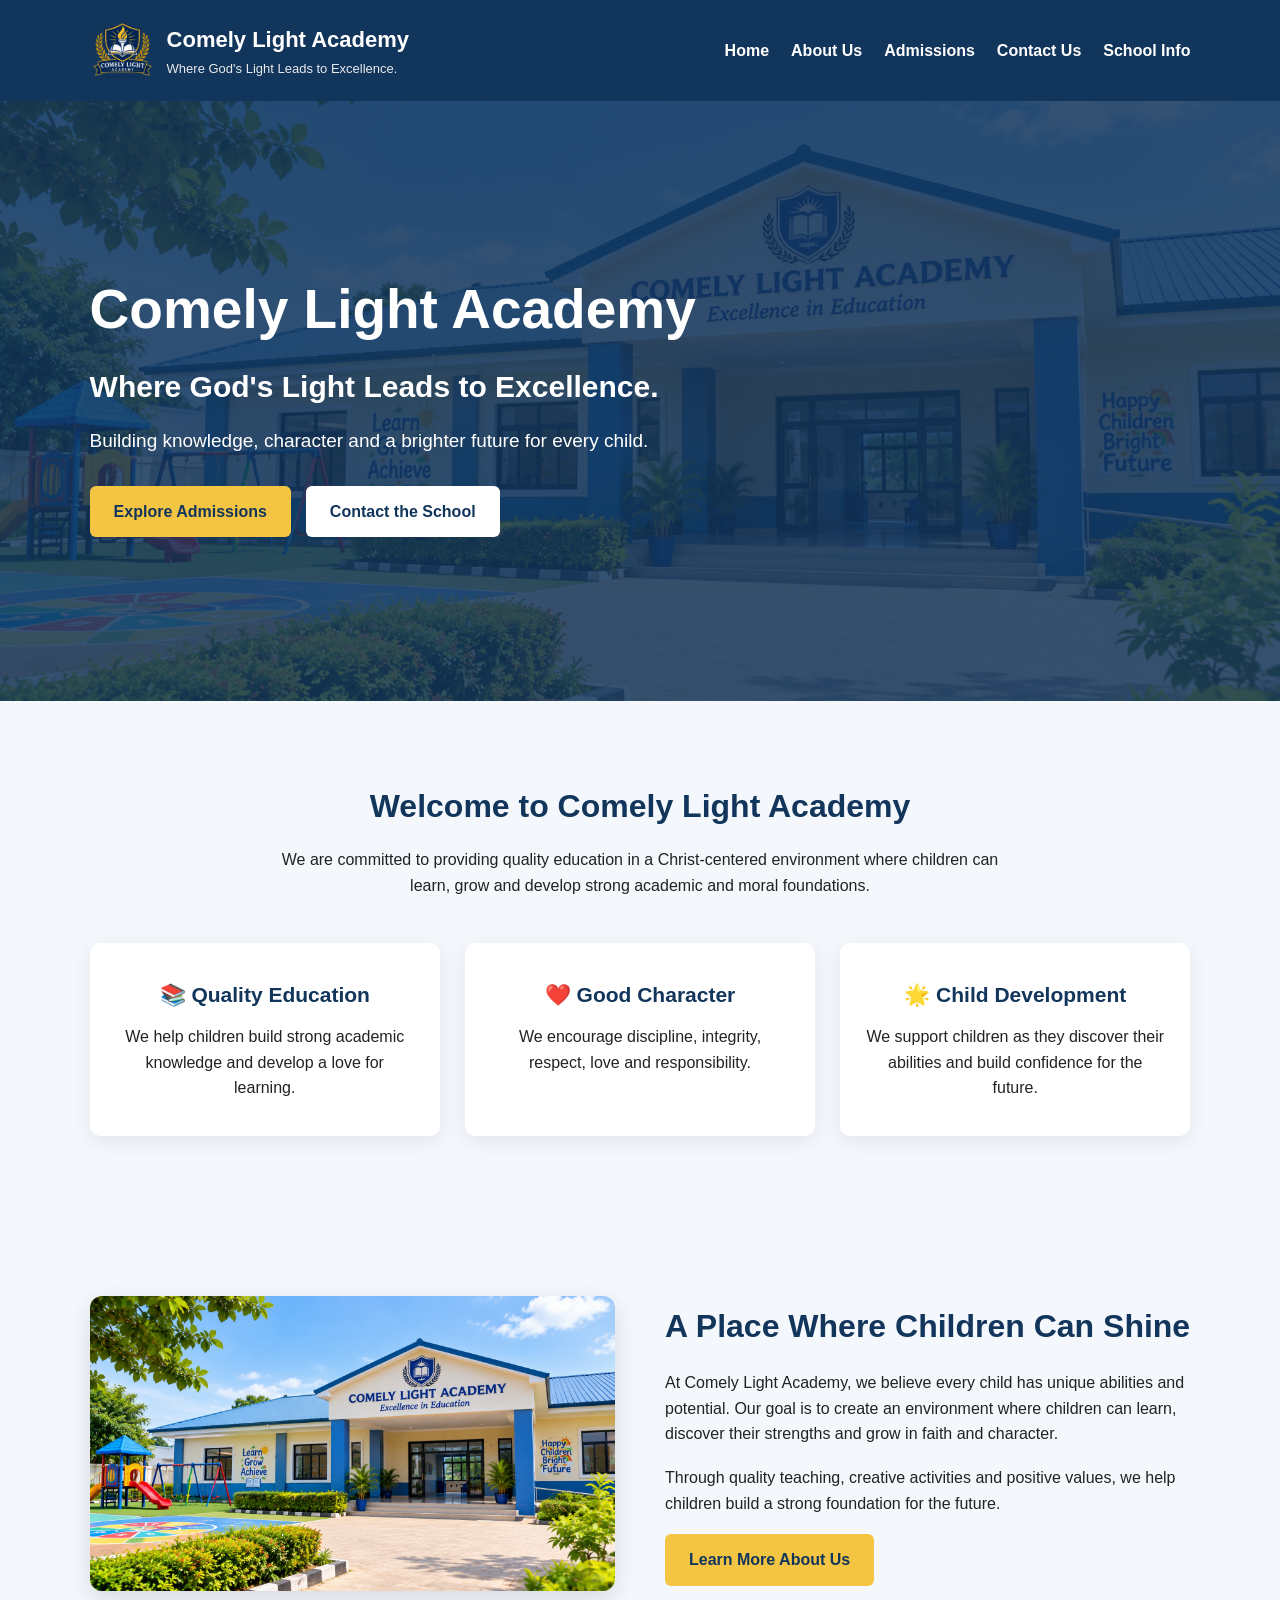
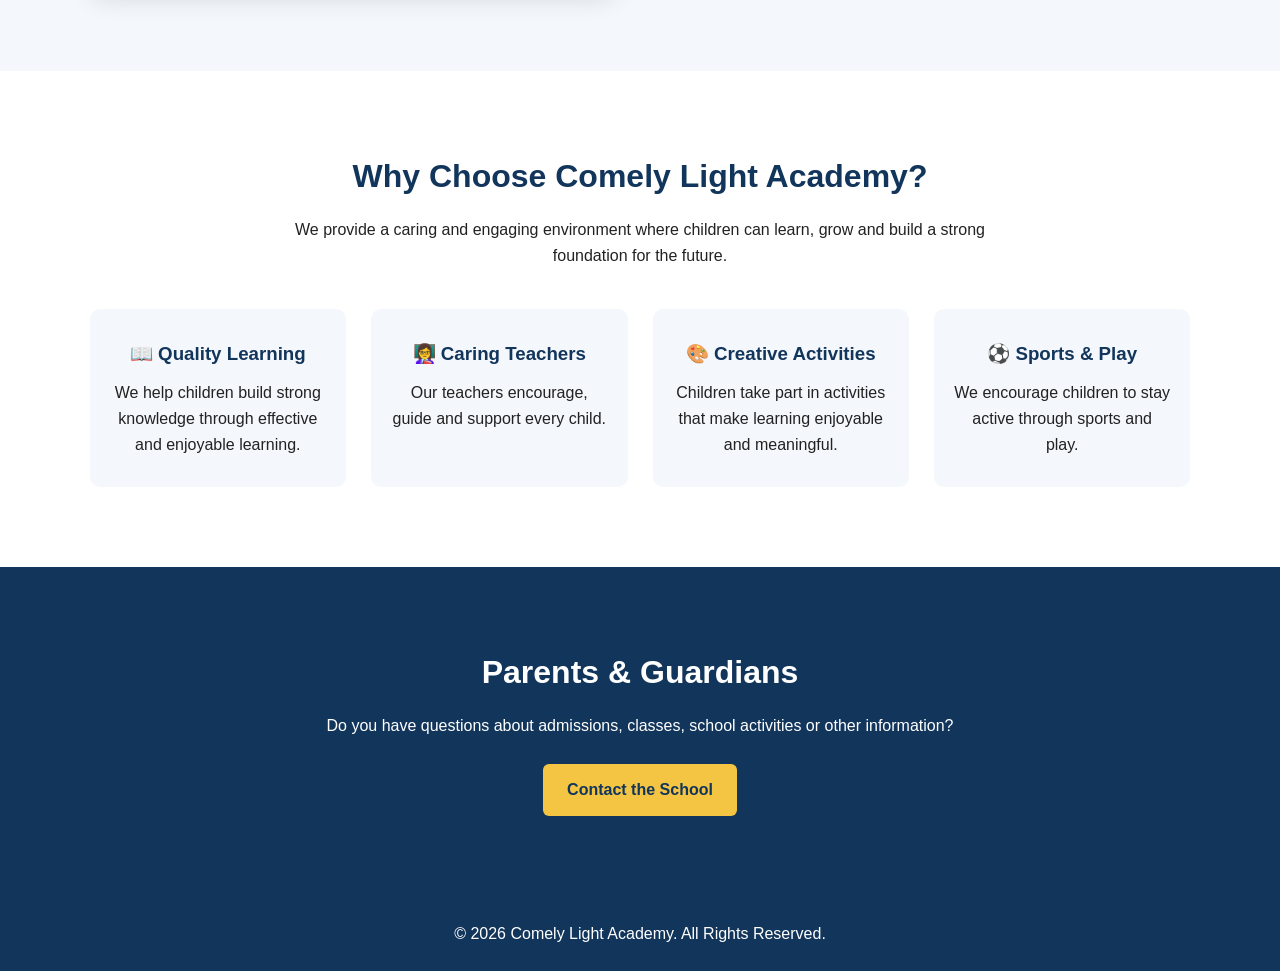
<file: index.html>
<!DOCTYPE html>
<html lang="en">

<head>
    <meta charset="UTF-8">
    <meta name="viewport" content="width=device-width, initial-scale=1.0">

    <title>Comely Light Academy</title>

    <link rel="stylesheet" href="style.css">
</head>

<body>

    <!-- HEADER -->

    <header>

        <div class="logo">

            <img src="images/logo.png" alt="Comely Light Academy Logo">

            <div>
                <h2>Comely Light Academy</h2>
                <p>Where God's Light Leads to Excellence.</p>
            </div>

        </div>

        <nav>
            <a href="index.html">Home</a>
            <a href="about.html">About Us</a>
            <a href="admissions.html">Admissions</a>
            <a href="contact.html">Contact Us</a>
            <a href="school-info.html">School Info</a>
        </nav>

    </header>


    <!-- HERO SECTION -->

    <section class="hero">

        <h1>Comely Light Academy</h1>

        <h2>Where God's Light Leads to Excellence.</h2>

        <p>
            Building knowledge, character and a brighter future
            for every child.
        </p>

        <div class="hero-buttons">

            <a href="admissions.html" class="button">
                Explore Admissions
            </a>

            <a href="contact.html" class="button secondary-button">
                Contact the School
            </a>

        </div>

    </section>


    <!-- WELCOME SECTION -->

    <section class="welcome">

        <h2>Welcome to Comely Light Academy</h2>

        <p>
            We are committed to providing quality education in a
            Christ-centered environment where children can learn,
            grow and develop strong academic and moral foundations.
        </p>


        <div class="cards">

            <div class="card">

                <h3>📚 Quality Education</h3>

                <p>
                    We help children build strong academic knowledge
                    and develop a love for learning.
                </p>

            </div>


            <div class="card">

                <h3>❤️ Good Character</h3>

                <p>
                    We encourage discipline, integrity, respect,
                    love and responsibility.
                </p>

            </div>


            <div class="card">

                <h3>🌟 Child Development</h3>

                <p>
                    We support children as they discover their
                    abilities and build confidence for the future.
                </p>

            </div>

        </div>

    </section>


    <!-- ABOUT PREVIEW -->

    <section class="home-about">

        <div class="home-about-image">

            <img src="images/school.jpg" alt="Comely Light Academy School">

        </div>


        <div class="home-about-text">

            <h2>A Place Where Children Can Shine</h2>

            <p>
                At Comely Light Academy, we believe every child has
                unique abilities and potential. Our goal is to create
                an environment where children can learn, discover
                their strengths and grow in faith and character.
            </p>

            <p>
                Through quality teaching, creative activities and
                positive values, we help children build a strong
                foundation for the future.
            </p>

            <a href="about.html" class="button">
                Learn More About Us
            </a>

        </div>

    </section>


    <!-- WHY CHOOSE US -->

    <section class="why-us">

        <h2>Why Choose Comely Light Academy?</h2>

        <p>
            We provide a caring and engaging environment where
            children can learn, grow and build a strong foundation
            for the future.
        </p>


        <div class="why-cards">

            <div class="why-card">

                <h3>📖 Quality Learning</h3>

                <p>
                    We help children build strong knowledge through
                    effective and enjoyable learning.
                </p>

            </div>


            <div class="why-card">

                <h3>👩‍🏫 Caring Teachers</h3>

                <p>
                    Our teachers encourage, guide and support every child.
                </p>

            </div>


            <div class="why-card">

                <h3>🎨 Creative Activities</h3>

                <p>
                    Children take part in activities that make
                    learning enjoyable and meaningful.
                </p>

            </div>


            <div class="why-card">

                <h3>⚽ Sports & Play</h3>

                <p>
                    We encourage children to stay active through
                    sports and play.
                </p>

            </div>

        </div>

    </section>


    <!-- PARENTS SECTION -->

    <section class="parents-section">

        <h2>Parents & Guardians</h2>

        <p>
            Do you have questions about admissions, classes,
            school activities or other information?
        </p>

        <a href="contact.html" class="button">
            Contact the School
        </a>

    </section>


    <!-- FOOTER -->

    <footer>

        <p>
            &copy; 2026 Comely Light Academy. All Rights Reserved.
        </p>

    </footer>


</body>

</html>
</file>
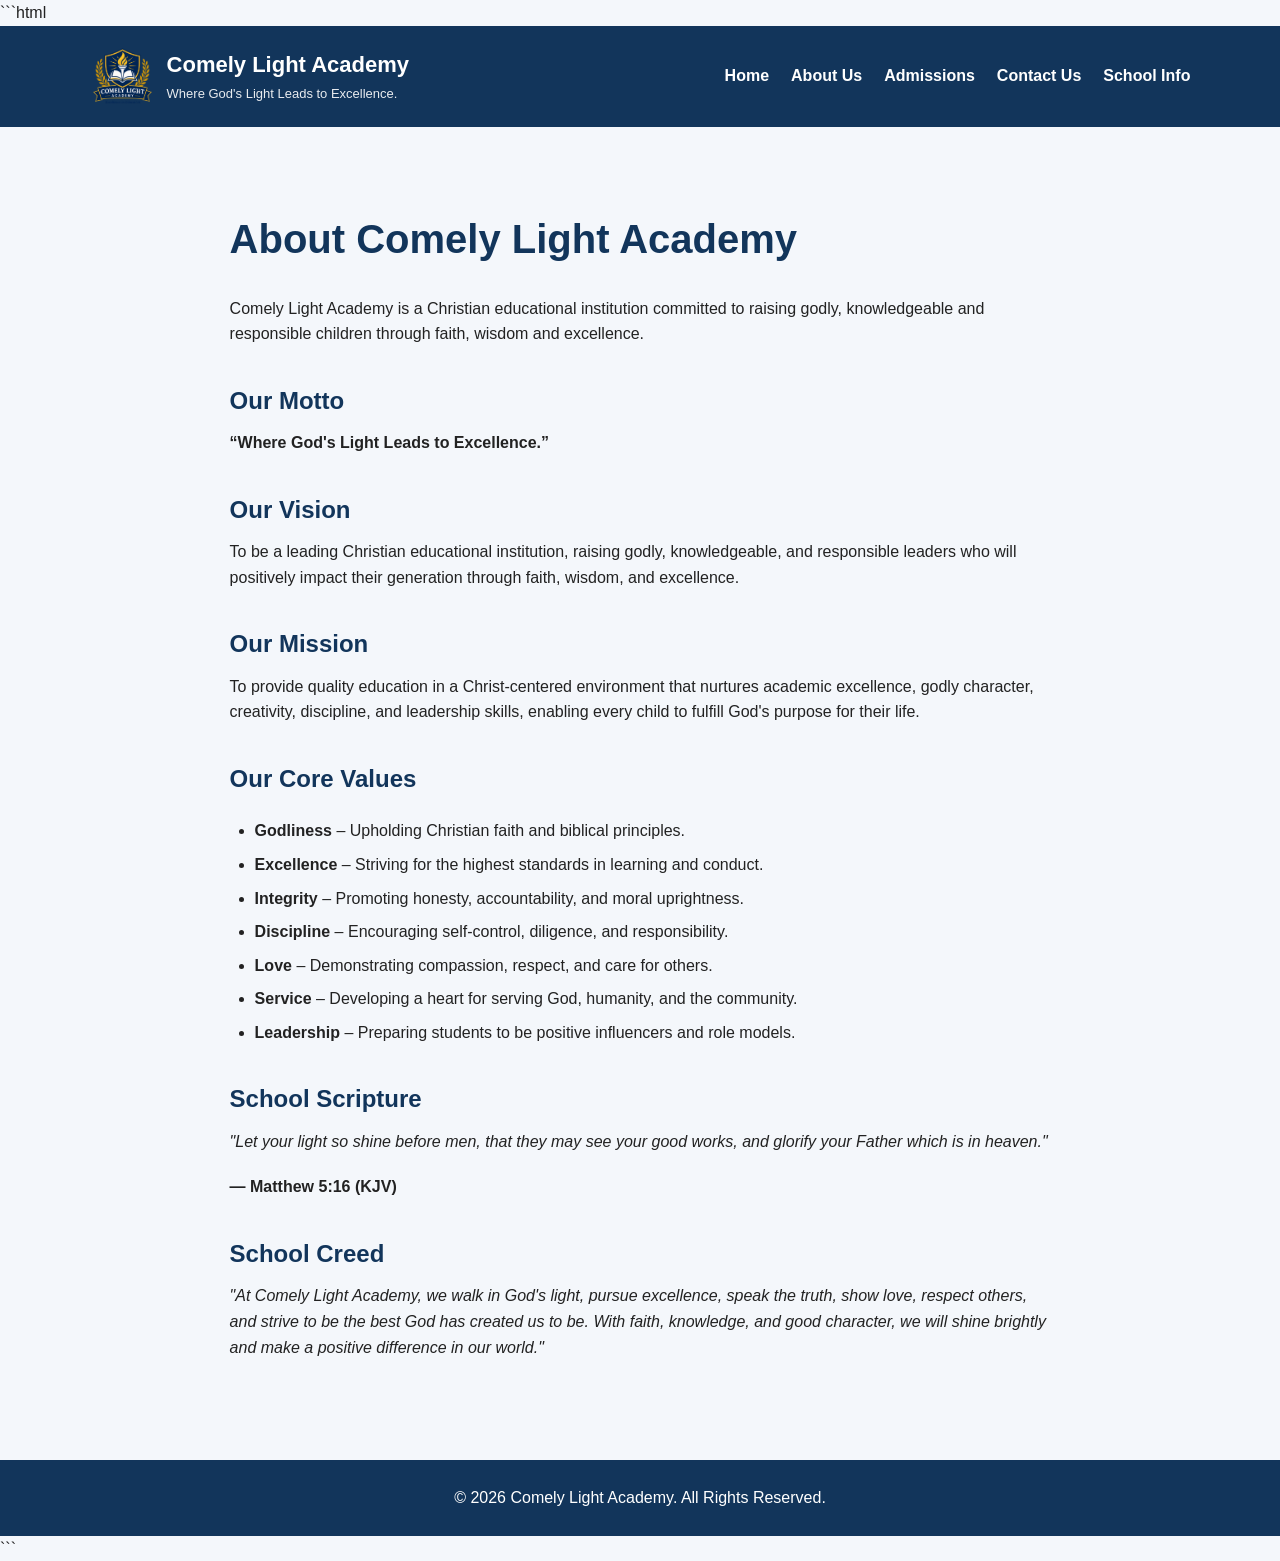
<file: about.html>
```html
<!DOCTYPE html>
<html lang="en">

<head>
    <meta charset="UTF-8">
    <meta name="viewport" content="width=device-width, initial-scale=1.0">
    <title>About Us - Comely Light Academy</title>
    <link rel="stylesheet" href="style.css">
</head>

<body>

    <!-- HEADER -->

    <header>

        <div class="logo">

            <img src="images/logo.png" alt="Comely Light Academy Logo">

            <div>
                <h2>Comely Light Academy</h2>
                <p>Where God's Light Leads to Excellence.</p>
            </div>

        </div>

        <nav>
            <a href="index.html">Home</a>
            <a href="about.html">About Us</a>
            <a href="admissions.html">Admissions</a>
            <a href="contact.html">Contact Us</a>
            <a href="school-info.html">School Info</a>
        </nav>

    </header>


    <!-- MAIN CONTENT -->

    <main class="page">

        <h1>About Comely Light Academy</h1>

        <p>
            Comely Light Academy is a Christian educational institution
            committed to raising godly, knowledgeable and responsible
            children through faith, wisdom and excellence.
        </p>


        <!-- MOTTO -->

        <h2>Our Motto</h2>

        <p>
            <strong>“Where God's Light Leads to Excellence.”</strong>
        </p>


        <!-- VISION -->

        <h2>Our Vision</h2>

        <p>
            To be a leading Christian educational institution, raising
            godly, knowledgeable, and responsible leaders who will positively
            impact their generation through faith, wisdom, and excellence.
        </p>


        <!-- MISSION -->

        <h2>Our Mission</h2>

        <p>
            To provide quality education in a Christ-centered environment
            that nurtures academic excellence, godly character, creativity,
            discipline, and leadership skills, enabling every child to
            fulfill God's purpose for their life.
        </p>


        <!-- CORE VALUES -->

        <h2>Our Core Values</h2>

        <ul>

            <li>
                <strong>Godliness</strong> – Upholding Christian faith and
                biblical principles.
            </li>

            <li>
                <strong>Excellence</strong> – Striving for the highest
                standards in learning and conduct.
            </li>

            <li>
                <strong>Integrity</strong> – Promoting honesty,
                accountability, and moral uprightness.
            </li>

            <li>
                <strong>Discipline</strong> – Encouraging self-control,
                diligence, and responsibility.
            </li>

            <li>
                <strong>Love</strong> – Demonstrating compassion, respect,
                and care for others.
            </li>

            <li>
                <strong>Service</strong> – Developing a heart for serving
                God, humanity, and the community.
            </li>

            <li>
                <strong>Leadership</strong> – Preparing students to be
                positive influencers and role models.
            </li>

        </ul>


        <!-- SCHOOL SCRIPTURE -->

        <h2>School Scripture</h2>

        <p>
            <em>
                "Let your light so shine before men, that they may see your
                good works, and glorify your Father which is in heaven."
            </em>
        </p>

        <p>
            <strong>— Matthew 5:16 (KJV)</strong>
        </p>


        <!-- SCHOOL CREED -->

        <h2>School Creed</h2>

        <p>
            <em>
                "At Comely Light Academy, we walk in God's light, pursue
                excellence, speak the truth, show love, respect others,
                and strive to be the best God has created us to be. With
                faith, knowledge, and good character, we will shine brightly
                and make a positive difference in our world."
            </em>
        </p>

    </main>


    <!-- FOOTER -->

    <footer>

        <p>
            &copy; 2026 Comely Light Academy. All Rights Reserved.
        </p>

    </footer>

</body>

</html>
```
</file>
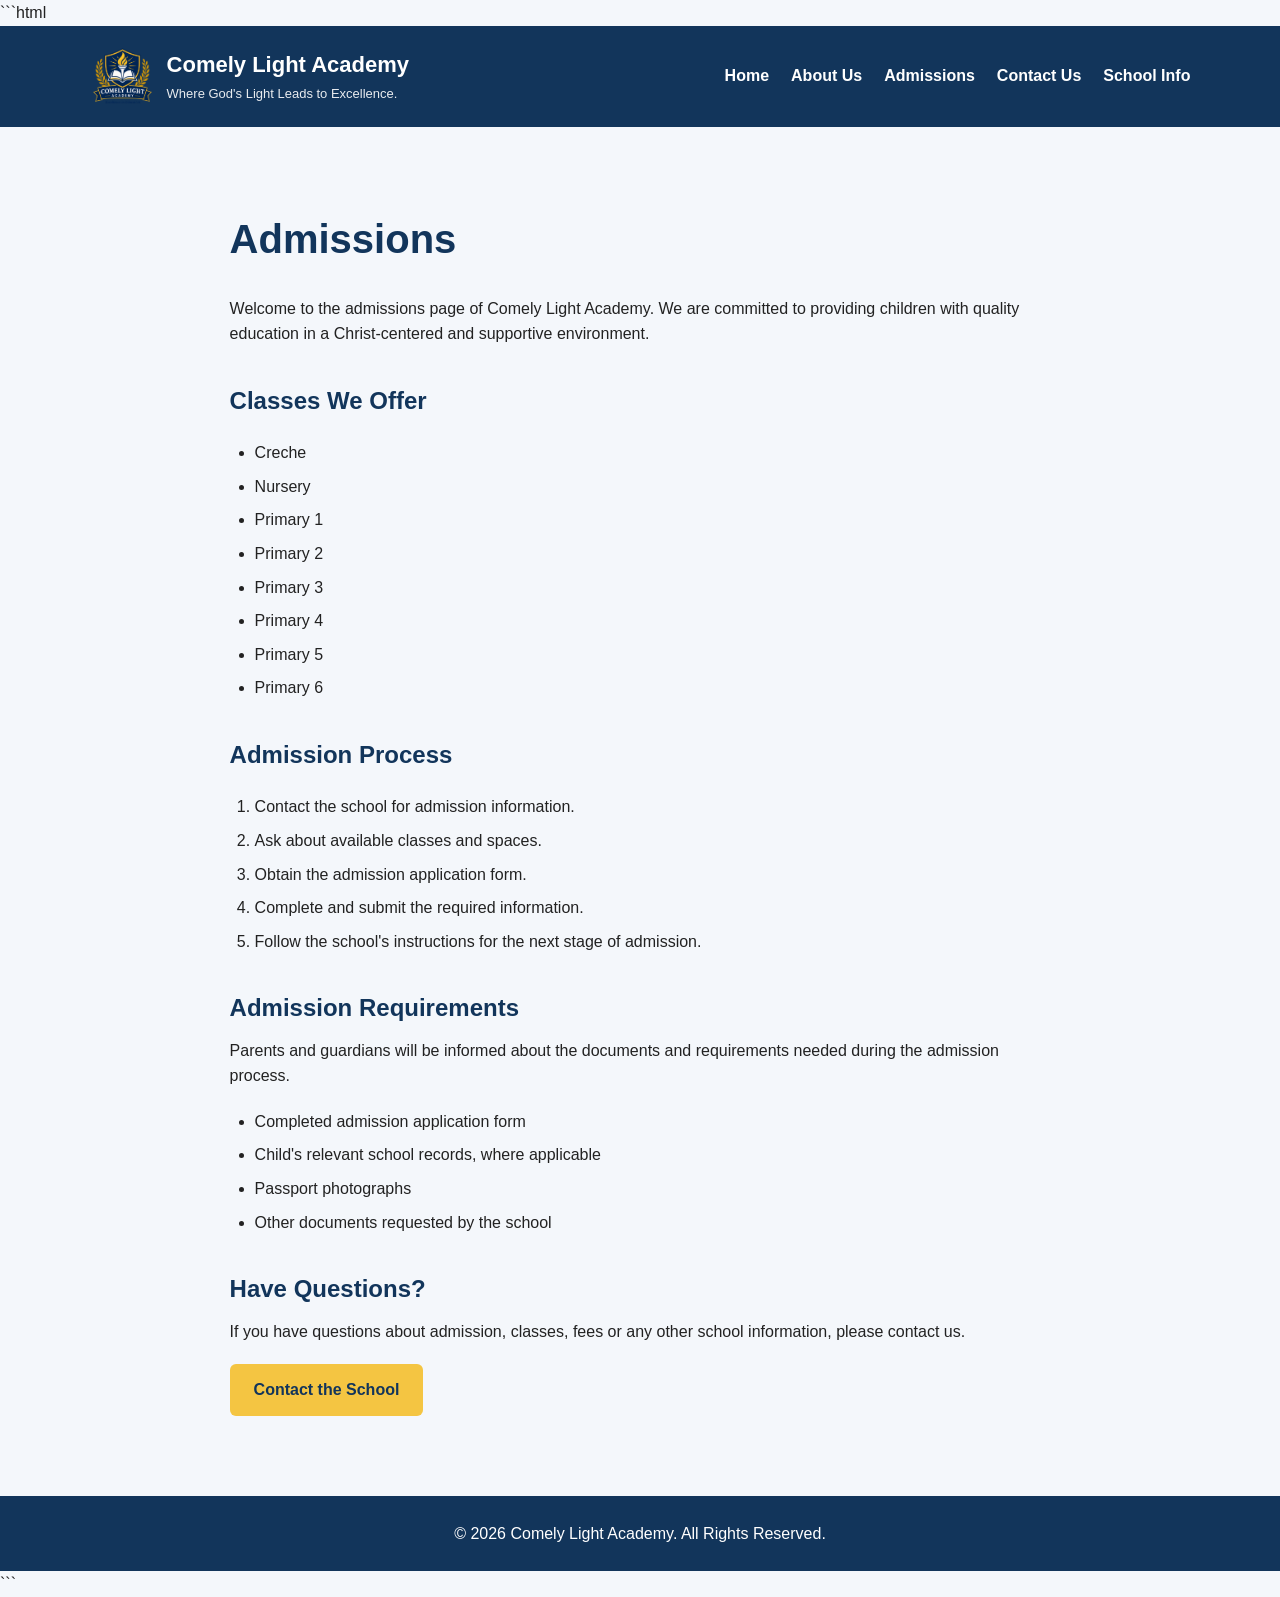
<file: admissions.html>
```html
<!DOCTYPE html>
<html lang="en">

<head>
    <meta charset="UTF-8">
    <meta name="viewport" content="width=device-width, initial-scale=1.0">
    <title>Admissions - Comely Light Academy</title>
    <link rel="stylesheet" href="style.css">
</head>

<body>

    <!-- HEADER -->

    <header>

        <div class="logo">

            <img src="images/logo.png" alt="Comely Light Academy Logo">

            <div>
                <h2>Comely Light Academy</h2>
                <p>Where God's Light Leads to Excellence.</p>
            </div>

        </div>

        <nav>
            <a href="index.html">Home</a>
            <a href="about.html">About Us</a>
            <a href="admissions.html">Admissions</a>
            <a href="contact.html">Contact Us</a>
            <a href="school-info.html">School Info</a>
        </nav>

    </header>


    <!-- MAIN CONTENT -->

    <main class="page">

        <h1>Admissions</h1>

        <p>
            Welcome to the admissions page of Comely Light Academy.
            We are committed to providing children with quality education
            in a Christ-centered and supportive environment.
        </p>


        <!-- CLASSES -->

        <h2>Classes We Offer</h2>

        <ul>

            <li>Creche</li>
            <li>Nursery</li>
            <li>Primary 1</li>
            <li>Primary 2</li>
            <li>Primary 3</li>
            <li>Primary 4</li>
            <li>Primary 5</li>
            <li>Primary 6</li>

        </ul>


        <!-- ADMISSION PROCESS -->

        <h2>Admission Process</h2>

        <ol>

            <li>Contact the school for admission information.</li>

            <li>Ask about available classes and spaces.</li>

            <li>Obtain the admission application form.</li>

            <li>Complete and submit the required information.</li>

            <li>Follow the school's instructions for the next stage of admission.</li>

        </ol>


        <!-- REQUIREMENTS -->

        <h2>Admission Requirements</h2>

        <p>
            Parents and guardians will be informed about the documents
            and requirements needed during the admission process.
        </p>

        <ul>

            <li>Completed admission application form</li>

            <li>Child's relevant school records, where applicable</li>

            <li>Passport photographs</li>

            <li>Other documents requested by the school</li>

        </ul>


        <!-- CONTACT -->

        <h2>Have Questions?</h2>

        <p>
            If you have questions about admission, classes, fees or any
            other school information, please contact us.
        </p>

        <a href="contact.html" class="button">
            Contact the School
        </a>

    </main>


    <!-- FOOTER -->

    <footer>

        <p>
            &copy; 2026 Comely Light Academy. All Rights Reserved.
        </p>

    </footer>

</body>

</html>
```
</file>
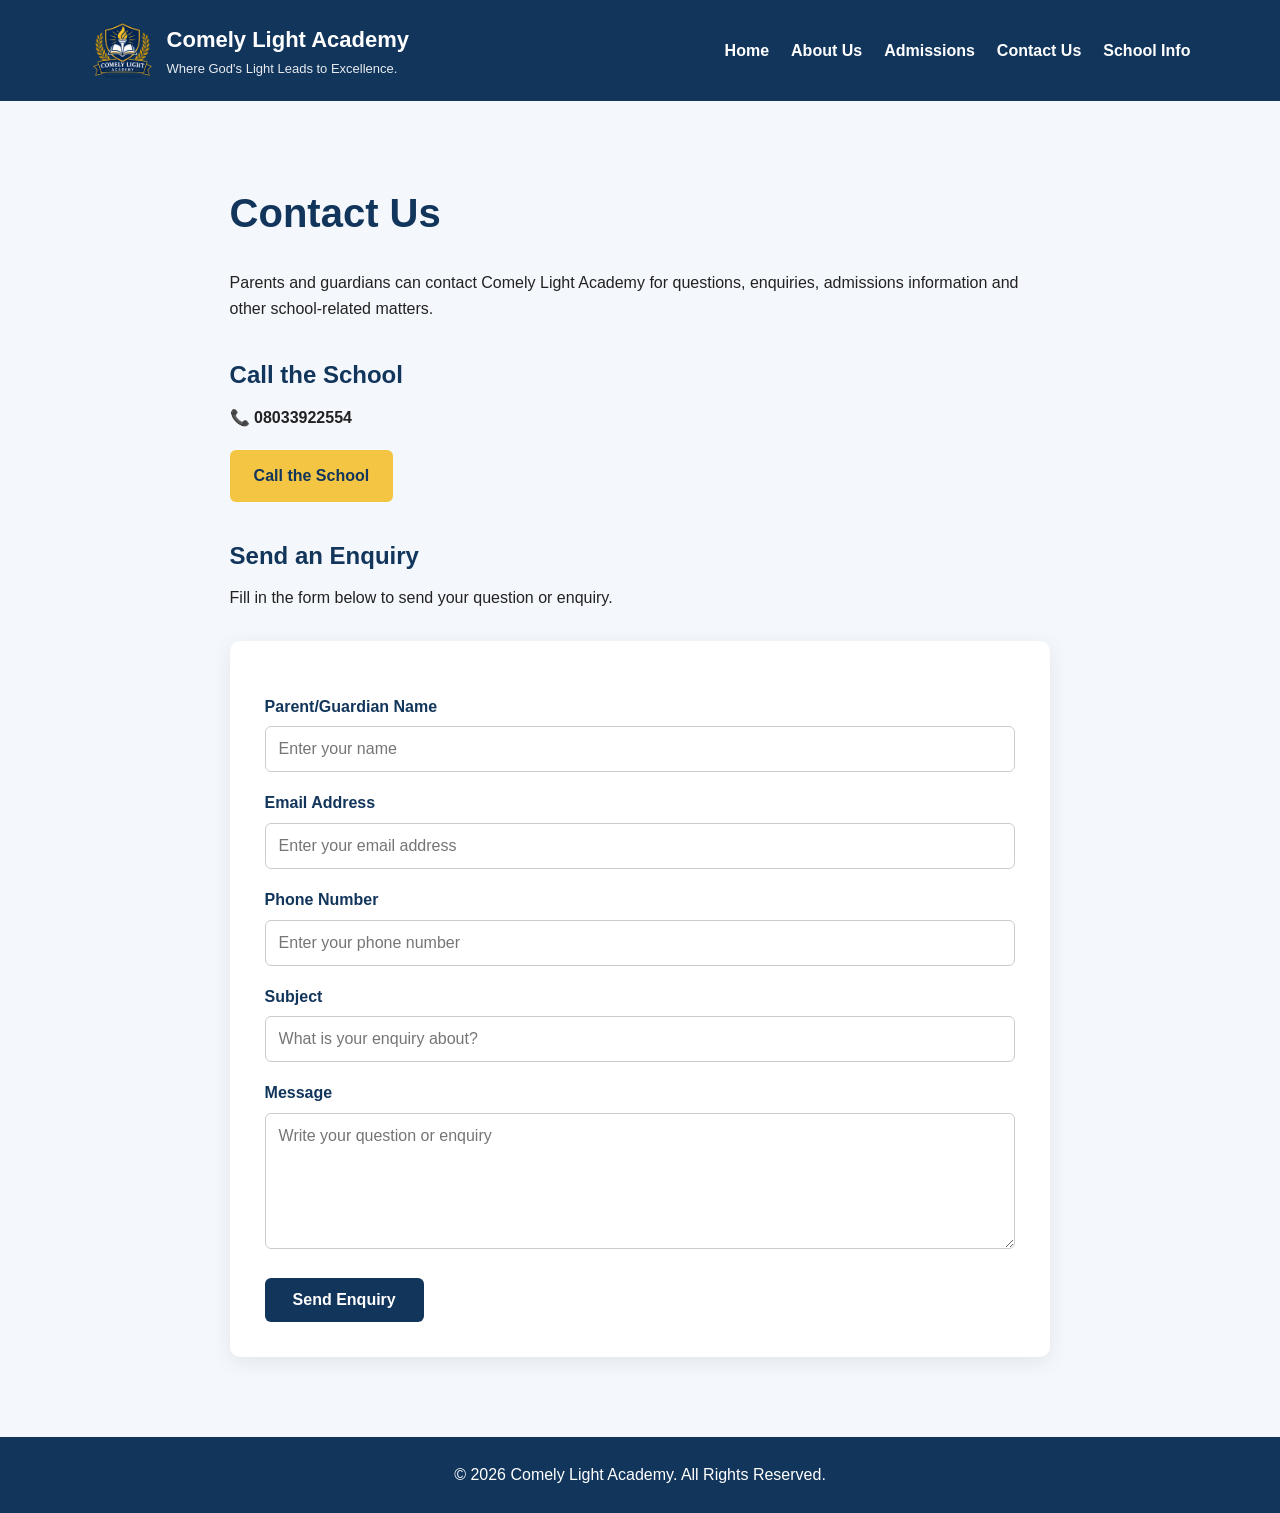
<file: contact.html>
<!DOCTYPE html>
<html lang="en">

<head>
    <meta charset="UTF-8">
    <meta name="viewport" content="width=device-width, initial-scale=1.0">

    <title>Contact Us - Comely Light Academy</title>

    <link rel="stylesheet" href="style.css">
</head>

<body>

    <!-- HEADER -->

    <header>

        <div class="logo">

            <img src="images/logo.png" alt="Comely Light Academy Logo">

            <div>
                <h2>Comely Light Academy</h2>
                <p>Where God's Light Leads to Excellence.</p>
            </div>

        </div>

        <nav>
            <a href="index.html">Home</a>
            <a href="about.html">About Us</a>
            <a href="admissions.html">Admissions</a>
            <a href="contact.html">Contact Us</a>
            <a href="school-info.html">School Info</a>
        </nav>

    </header>


    <!-- MAIN CONTENT -->

    <main class="page">

        <h1>Contact Us</h1>

        <p>
            Parents and guardians can contact Comely Light Academy
            for questions, enquiries, admissions information and
            other school-related matters.
        </p>


        <!-- PHONE -->

        <h2>Call the School</h2>

        <p>
            📞 <strong>08033922554</strong>
        </p>

        <a href="tel:08033922554" class="button">
            Call the School
        </a>


        <!-- ENQUIRY FORM -->

        <h2>Send an Enquiry</h2>

        <p>
            Fill in the form below to send your question or enquiry.
        </p>

        <form>

            <label for="name">Parent/Guardian Name</label>

            <input
                type="text"
                id="name"
                name="name"
                placeholder="Enter your name"
                required
            >


            <label for="email">Email Address</label>

            <input
                type="email"
                id="email"
                name="email"
                placeholder="Enter your email address"
            >


            <label for="phone">Phone Number</label>

            <input
                type="tel"
                id="phone"
                name="phone"
                placeholder="Enter your phone number"
                required
            >


            <label for="subject">Subject</label>

            <input
                type="text"
                id="subject"
                name="subject"
                placeholder="What is your enquiry about?"
                required
            >


            <label for="message">Message</label>

            <textarea
                id="message"
                name="message"
                rows="6"
                placeholder="Write your question or enquiry"
                required
            ></textarea>


            <button type="submit">
                Send Enquiry
            </button>

        </form>

    </main>


    <!-- FOOTER -->

    <footer>

        <p>
            &copy; 2026 Comely Light Academy. All Rights Reserved.
        </p>

    </footer>

</body>

</html>
</file>
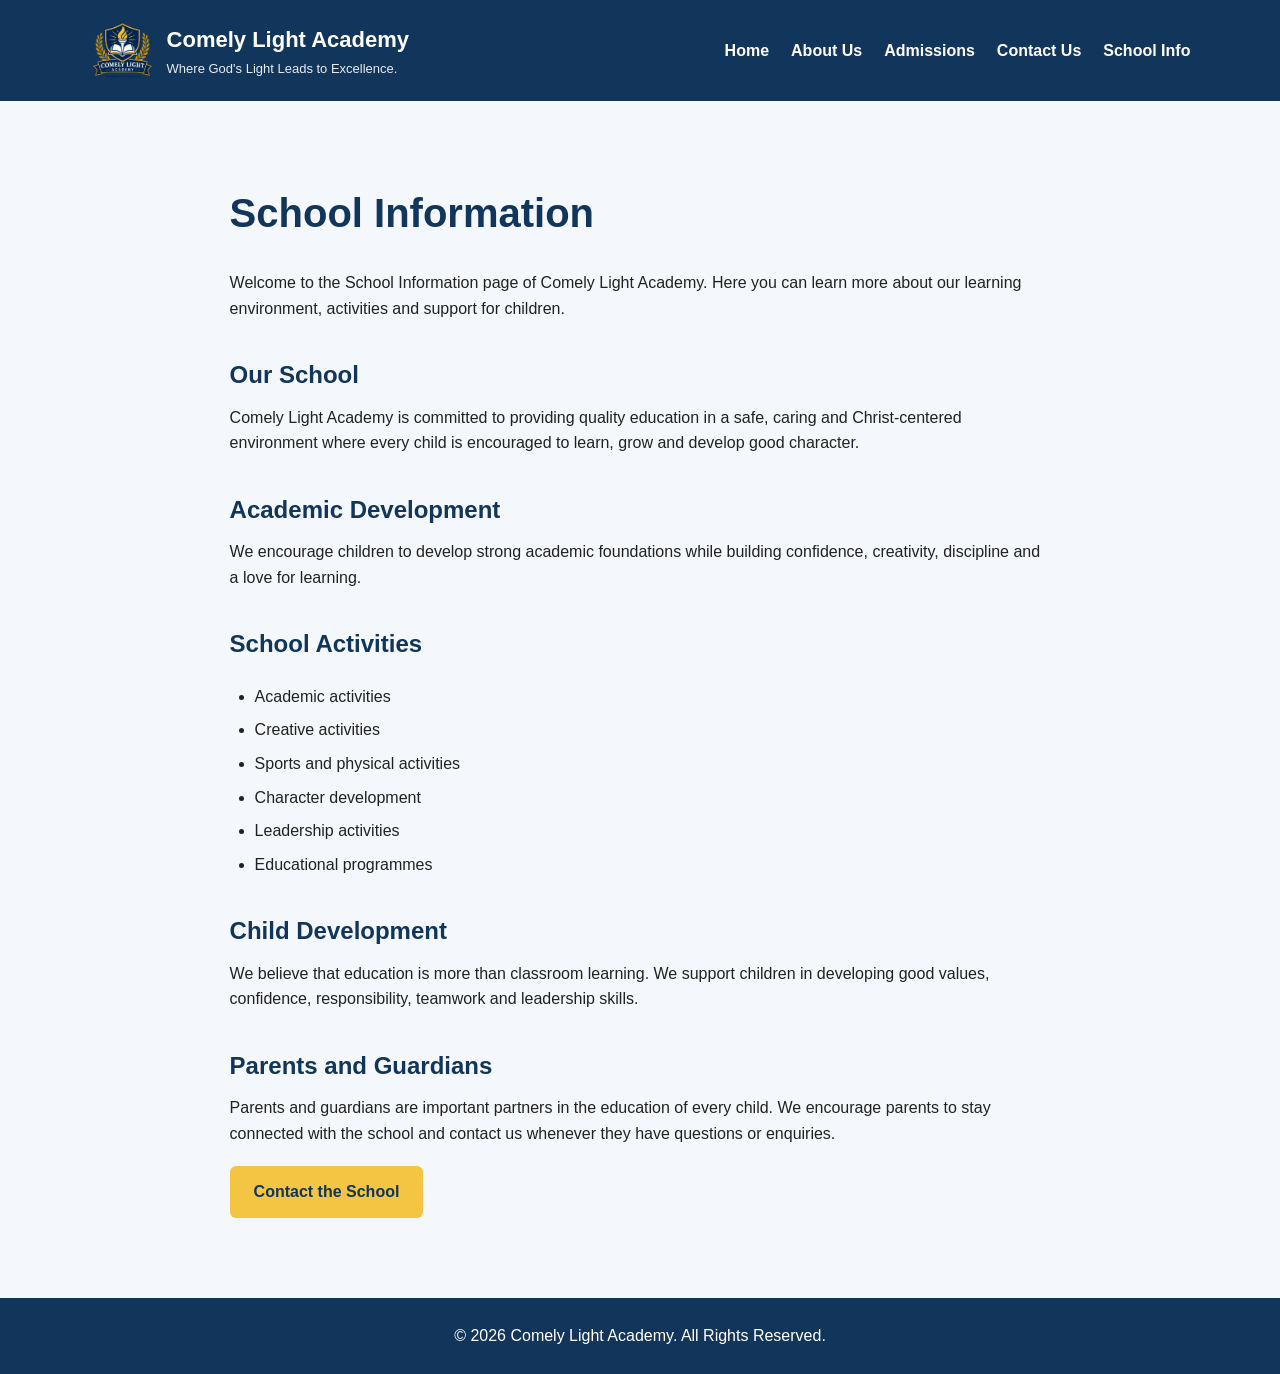
<file: school-info.html>
<!DOCTYPE html>
<html lang="en">

<head>
    <meta charset="UTF-8">
    <meta name="viewport" content="width=device-width, initial-scale=1.0">

    <title>School Info - Comely Light Academy</title>

    <link rel="stylesheet" href="style.css">
</head>

<body>

    <!-- HEADER -->

    <header>

        <div class="logo">

            <img src="images/logo.png" alt="Comely Light Academy Logo">

            <div>
                <h2>Comely Light Academy</h2>
                <p>Where God's Light Leads to Excellence.</p>
            </div>

        </div>

        <nav>
            <a href="index.html">Home</a>
            <a href="about.html">About Us</a>
            <a href="admissions.html">Admissions</a>
            <a href="contact.html">Contact Us</a>
            <a href="school-info.html">School Info</a>
        </nav>

    </header>


    <!-- MAIN CONTENT -->

    <main class="page">

        <h1>School Information</h1>

        <p>
            Welcome to the School Information page of Comely Light Academy.
            Here you can learn more about our learning environment,
            activities and support for children.
        </p>


        <!-- OUR SCHOOL -->

        <h2>Our School</h2>

        <p>
            Comely Light Academy is committed to providing quality education
            in a safe, caring and Christ-centered environment where every
            child is encouraged to learn, grow and develop good character.
        </p>


        <!-- ACADEMIC DEVELOPMENT -->

        <h2>Academic Development</h2>

        <p>
            We encourage children to develop strong academic foundations
            while building confidence, creativity, discipline and a love
            for learning.
        </p>


        <!-- SCHOOL ACTIVITIES -->

        <h2>School Activities</h2>

        <ul>

            <li>Academic activities</li>

            <li>Creative activities</li>

            <li>Sports and physical activities</li>

            <li>Character development</li>

            <li>Leadership activities</li>

            <li>Educational programmes</li>

        </ul>


        <!-- CHILD DEVELOPMENT -->

        <h2>Child Development</h2>

        <p>
            We believe that education is more than classroom learning.
            We support children in developing good values, confidence,
            responsibility, teamwork and leadership skills.
        </p>


        <!-- PARENTS AND GUARDIANS -->

        <h2>Parents and Guardians</h2>

        <p>
            Parents and guardians are important partners in the education
            of every child. We encourage parents to stay connected with
            the school and contact us whenever they have questions or
            enquiries.
        </p>

        <a href="contact.html" class="button">
            Contact the School
        </a>

    </main>


    <!-- FOOTER -->

    <footer>

        <p>
            &copy; 2026 Comely Light Academy. All Rights Reserved.
        </p>

    </footer>

</body>

</html>
</file>
<file: style.css>
* {
    margin: 0;
    padding: 0;
    box-sizing: border-box;
}

body {
    font-family: Arial, sans-serif;
    line-height: 1.6;
    background: #f4f7fb;
    color: #222;
}

/* HEADER */

header {
    background: #12355b;
    color: white;
    padding: 18px 7%;
    display: flex;
    justify-content: space-between;
    align-items: center;
    gap: 30px;
    position: sticky;
    top: 0;
    z-index: 1000;
}
    .logo {
    display: flex;
    align-items: center;
    gap: 12px;
}

.logo img {
    width: 65px;
    height: 65px;
    object-fit: contain;
}.logo h2 {
    font-size: 22px;
    margin-bottom: 2px;
}

.logo p {
    font-size: 13px;
    opacity: 0.9;
}

nav {
    display: flex;
    gap: 22px;
    flex-wrap: wrap;
}

nav a {
    color: white;
    text-decoration: none;
    font-weight: bold;
    transition: 0.3s;
}

nav a:hover {
    color: #f4c542;
}

/* HERO */

.hero {
    min-height: 600px;
    padding: 100px 7%;
    display: flex;
    flex-direction: column;
    justify-content: center;
    align-items: flex-start;
    background: linear-gradient(
        rgba(18, 53, 91, 0.85),
        rgba(18, 53, 91, 0.85)
    ),
    url("images/school.jpg");

    background-size: cover;
    background-position: center;
    color: white;
}

.hero h1 {
    font-size: 55px;
    margin-bottom: 10px;
}

.hero h2 {
    font-size: 30px;
    margin-bottom: 15px;
}

.hero p {
    font-size: 19px;
    max-width: 650px;
    margin-bottom: 30px;
}

/* BUTTON */

.button {
    display: inline-block;
    background: #f4c542;
    color: #12355b;
    padding: 13px 24px;
    text-decoration: none;
    border-radius: 6px;
    font-weight: bold;
    transition: 0.3s;
}

.button:hover {
    transform: translateY(-2px);
    background: #ffd866;
}

/* WELCOME SECTION */

.welcome {
    padding: 80px 7%;
    text-align: center;
}

.welcome h2 {
    color: #12355b;
    font-size: 32px;
    margin-bottom: 15px;
}

.welcome > p {
    max-width: 750px;
    margin: auto;
}

/* CARDS */

.cards {
    margin-top: 45px;
    display: flex;
    gap: 25px;
    justify-content: center;
}

.card {
    background: white;
    padding: 35px 25px;
    border-radius: 10px;
    box-shadow: 0 5px 20px rgba(0, 0, 0, 0.08);
    flex: 1;
    transition: 0.3s;
}

.card:hover {
    transform: translateY(-5px);
}

.card h3 {
    color: #12355b;
    margin-bottom: 12px;
    font-size: 21px;
}

/* OTHER PAGES */

.page {
    max-width: 1000px;
    margin: auto;
    padding: 80px 7%;
    min-height: 650px;
}

.page h1 {
    color: #12355b;
    font-size: 40px;
    margin-bottom: 25px;
}

.page h2 {
    color: #12355b;
    margin-top: 35px;
    margin-bottom: 10px;
}

.page p {
    margin-bottom: 20px;
}

.page ul,
.page ol {
    margin: 20px 0 30px 25px;
}

.page li {
    margin-bottom: 8px;
}

/* CONTACT FORM */

form {
    margin-top: 30px;
    background: white;
    padding: 35px;
    border-radius: 10px;
    box-shadow: 0 5px 20px rgba(0, 0, 0, 0.08);
}

label {
    display: block;
    margin-top: 18px;
    margin-bottom: 7px;
    font-weight: bold;
    color: #12355b;
}

input,
textarea {
    width: 100%;
    padding: 13px;
    border: 1px solid #ccc;
    border-radius: 6px;
    font-size: 16px;
    font-family: Arial, sans-serif;
}

input:focus,
textarea:focus {
    outline: none;
    border-color: #12355b;
}

textarea {
    resize: vertical;
}

button {
    margin-top: 22px;
    padding: 13px 28px;
    border: none;
    border-radius: 6px;
    background: #12355b;
    color: white;
    font-size: 16px;
    font-weight: bold;
    cursor: pointer;
    transition: 0.3s;
}

button:hover {
    background: #0b243f;
}

/* FOOTER */

footer {
    background: #12355b;
    color: white;
    text-align: center;
    padding: 25px;
}

/* MOBILE */

@media (max-width: 768px) {

    header {
        flex-direction: column;
        text-align: center;
    }

    nav {
        justify-content: center;
        gap: 14px;
    }

    .hero {
        min-height: 500px;
        text-align: center;
        align-items: center;
    }

    .hero h1 {
        font-size: 38px;
    }

    .hero h2 {
        font-size: 24px;
    }

    .hero p {
        font-size: 16px;
    }

    .welcome h2 {
        font-size: 27px;
    }

    .cards {
        flex-direction: column;
    }

    .page h1 {
        font-size: 32px;
    }

    form {
        padding: 25px;
    }
}
/* WHY CHOOSE US */

.why-us {
    padding: 80px 7%;
    text-align: center;
    background: white;
}

.why-us h2 {
    color: #12355b;
    font-size: 32px;
    margin-bottom: 15px;
}

.why-us > p {
    max-width: 700px;
    margin: 0 auto 40px;
}

.why-cards {
    display: grid;
    grid-template-columns: repeat(4, 1fr);
    gap: 25px;
}

.why-card {
    background: #f4f7fb;
    padding: 30px 20px;
    border-radius: 10px;
    transition: 0.3s;
}

.why-card:hover {
    transform: translateY(-5px);
}

.why-card h3 {
    color: #12355b;
    margin-bottom: 12px;
}

@media (max-width: 768px) {

    .why-cards {
        grid-template-columns: 1fr;
    }

}
 
/* HOME ABOUT SECTION */

.home-about {
    padding: 80px 7%;
    display: flex;
    align-items: center;
    gap: 50px;
    background: #f4f7fb;
}

.home-about-image {
    flex: 1;
}

.home-about-image img {
    width: 100%;
    border-radius: 12px;
    display: block;
    box-shadow: 0 8px 25px rgba(0, 0, 0, 0.12);
}

.home-about-text {
    flex: 1;
}

.home-about-text h2 {
    color: #12355b;
    font-size: 32px;
    margin-bottom: 18px;
}

.home-about-text p {
    margin-bottom: 18px;
}


/* HERO BUTTONS */

.hero-buttons {
    display: flex;
    gap: 15px;
    flex-wrap: wrap;
}

.secondary-button {
    background: white;
    color: #12355b;
}

.secondary-button:hover {
    background: #f4c542;
}


/* PARENTS SECTION */

.parents-section {
    padding: 80px 7%;
    text-align: center;
    background: #12355b;
    color: white;
}

.parents-section h2 {
    font-size: 32px;
    margin-bottom: 15px;
}

.parents-section p {
    margin-bottom: 25px;
}


/* MOBILE HOME ABOUT */

@media (max-width: 768px) {

    .home-about {
        flex-direction: column;
        text-align: center;
    }

    .home-about-text h2 {
        font-size: 27px;
    }

    .hero-buttons {
        justify-content: center;
    }

}
</file>
